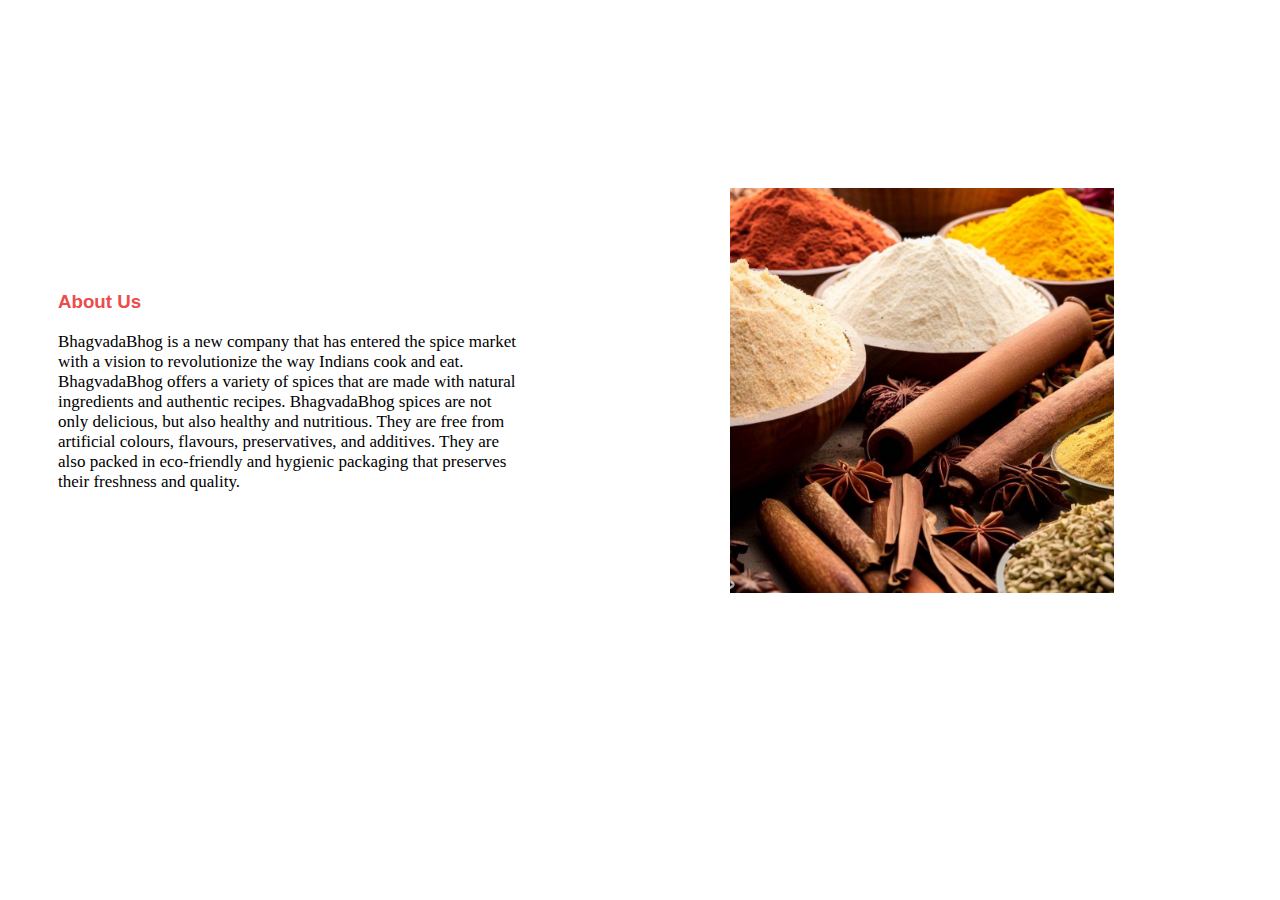
<file: about.html>
<div>

    <style>
        .container {
            width: 100%;
            height: 85vh;
            display: flex;
            align-items: center;
            justify-content: center;
            overflow: hidden;
        }

        .image-container {
            width: 80%;
            height: 100%;
            display: flex;
            align-items: center;
            justify-content: center;
            max-width: 700px;
            max-height: 600px;
        }

        .text-container {
            width: 50%;
            height: 100%;
            display: flex;
            align-items: center;
            justify-content: center;
        }

        .image {
            width: 30%;
            height: 45%;
            object-fit: cover;
            position: absolute;
        }

        .image-1 {
            z-index: 4;
        }

        .image-2 {
            z-index: 3;
        }

        .image-3 {
            z-index: 2;
        }

        .image-4 {
            z-index: 1;
        }

        @keyframes move {
            from {
                transform: translate(0, 0);
            }

            to {
                transform: translate(-10%, -10%);
            }
        }

        @keyframes rotate {
            from {
                transform: rotate(0deg);
            }

            to {
                transform: rotate(180deg);
            }
        }

        @keyframes scale {
            from {
                transform: scale(1);
            }

            to {
                transform: scale(1.2);
            }
        }

        @keyframes skew {
            from {
                transform: skew(0deg, 0deg);
            }

            to {
                transform: skew(20deg, 20deg);
            }
        }


        .image-1:hover,
        .image-2:hover,
        .image-3:hover,
        .image-4:hover {
            animation-play-state: paused;
        }

        /* Media queries for smaller screens */

        @media (max-width:768px) {
            .container {
                height: 150vh;
                /* max-width: 300px; */
            }

            .container {
                flex-direction: column;
            }

            .image-container {
                width: 100%;
                /* max-width: 300px;
   max-height: 250px; */
            }

            .text-container {
                width: 100%;
            }

            .image {
                max-width: 200px;
                width: 70%;
                height: 50%;
                max-height: 250px;
            }

            .image-1,
            .image-2,
            .image-3,
            .image-4 {
                animation-name: none;
                animation-duration: none;
                animation-iteration-count: none;
                animation-direction: none;
            }

        }

        @media (max-width :480px) {

            .image-container,
            .text-container {
                height: 50%;
            }

            .image {
                width: 75%;
                height: 75%;
            }

          
   from {
     transform :skew(0deg,0deg); 
   }
   
   to {
     transform :skew(60deg,60deg); 
   }
 } */

            .image-1,
            .image-2,
            .image-3,
            .image-4 {
                animation-name: none;
                animation-duration: none;
                animation-iteration-count: none;
                animation-direction: none;
            }
        

        h3 {
            font-family: 'Lucida Sans', 'Lucida Sans Regular', 'Lucida Grande', 'Lucida Sans Unicode', Geneva, Verdana, sans-serif;
            font-weight: 600;
            color: #eb4d4b;
        }
    </style>

    <body>

        <div class="container">
            <div class="text-container">
                <div style="margin-left: 50px; margin-right: 50px;">
                    <h3>About Us</h3>
                    <p style="font-size: 17px;">BhagvadaBhog is a new company that has entered the spice market with a
                        vision to revolutionize the way Indians cook and eat. BhagvadaBhog offers a variety of spices
                        that are made with natural ingredients and authentic recipes. BhagvadaBhog spices are not only
                        delicious, but also healthy and nutritious. They are free from artificial colours, flavours,
                        preservatives, and additives. They are also packed in eco-friendly and hygienic packaging that
                        preserves their freshness and quality.</p>
                </div>
            </div>
            <div class="image-container">
                <img src="./images/about/about1.jpg" class="image image-1"
                    style="animation-name :move; animation-duration :4s; animation-iteration-count :infinite; animation-direction :alternate;">
                <img src="./images/about/about2.jpg" class="image image-2"
                    style="animation-name :rotate; animation-duration :4s; animation-iteration-count :infinite; animation-direction:normal;">
                <img src="./images/about/about3.jpg" class="image image-3"
                    style="animation-name :scale; animation-duration :4s; animation-iteration-count :infinite; animation-direction :alternate;">
                <img src="./images/about/about4.jpg" class="image image-4"
                    style="animation-name :skew; animation-duration :4s; animation-iteration-count :infinite; animation-direction :alternate;">
            </div>

        </div>

    </body>

</div>
</file>
